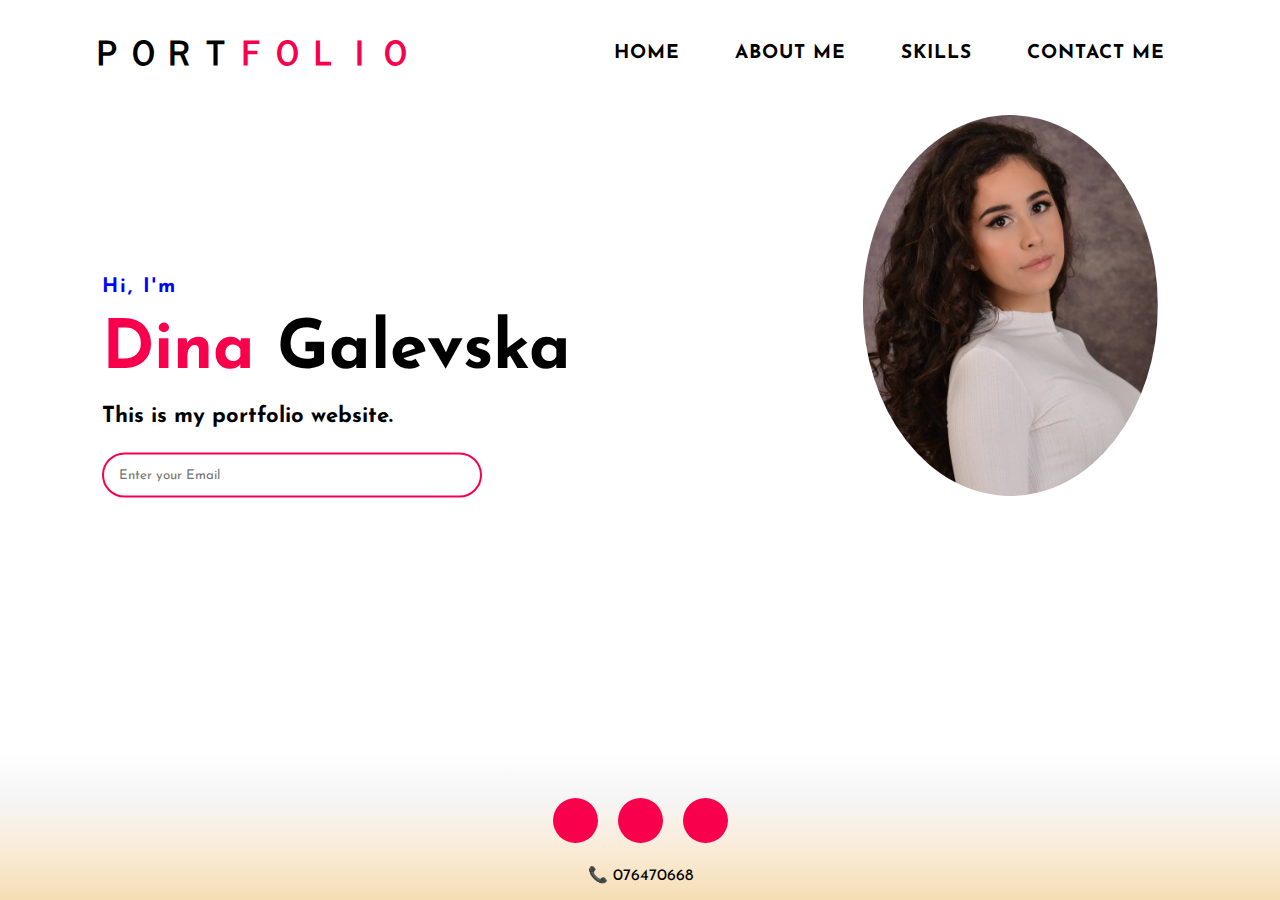
<file: index.html>
<!DOCTYPE html>
<html lang="en">
<head>
    <meta charset="UTF-8">
    <title>PORTFOLIO WEBSITE</title>
    <link rel="stylesheet" href="style.css">
    <link href="https://fonts.googleapis.com/css2?family=Josefin+Sans:ital,wght@0,100;0,200;0,300;0,400;0,500;0,600;0,700;1,100;1,200;1,300;1,400;1,500;1,600;1,700&display=swap" rel="stylesheet">

    <link rel="stylesheet" href="https://cdnjs.cloudflare.com/ajax/libs/font-awesome/6.1.1/css/all.min.css" integrity="sha512-KfkfwYDsLkIlwQp6LFnl8zNdLGxu9YAA1QvwINks4PhcElQSvqcyVLLD9aMhXd13uQjoXtEKNosOWaZqXgel0g==" crossorigin="anonymous" referrerpolicy="no-referrer" />
</head>
<body>
<div class="pocetok">
    <nav>
        <h2 class="logo">ＰＯＲＴ<span style="color: #f9004d;">ＦＯＬＩＯ</span></h2>
        <ul>
            <li><a href="index.html">HOME</a></li>
            <li><a href="about%20me.html">ABOUT ME</a></li>
            <li><a href="skill.html">SKILLS</a></li>
            <li><a href="hire_me.html">CONTACT ME</a></li>
        </ul>
    </nav>
<div class="image">

    <img id="slika2" src="photograduation.jpg" alt="image1">
</div>

    <div class="content">
        <h4>Hi, I'm</h4>
        <h2>Dina <span style="color:#000;">Galevska</span></h2>
        <h3>This is my portfolio website.</h3>
        <div class="newslatter">
            <form>
                <label for="mail"><input type="email" name="email" id="mail" placeholder="Enter your Email"></label>
            </form>
        </div>
    </div>
</div>
<footer>
    <div class="social">
        <a href="https://www.facebook.com/dina.galevska" target="_blank"><i class="fab fa-facebook-f"></i> </a>
        <a href="https://www.instagram.com/dinagalevska/" target="_blank"><i class="fab fa-instagram"></i> </a>
        <a href="mailto:dinagalevska2002@gmail.com " target="_blank"><i class="fa fa-envelope"></i></a>
    </div>
    <p> &#128222; 076470668</p>
</footer>



</body>
</html>
</file>
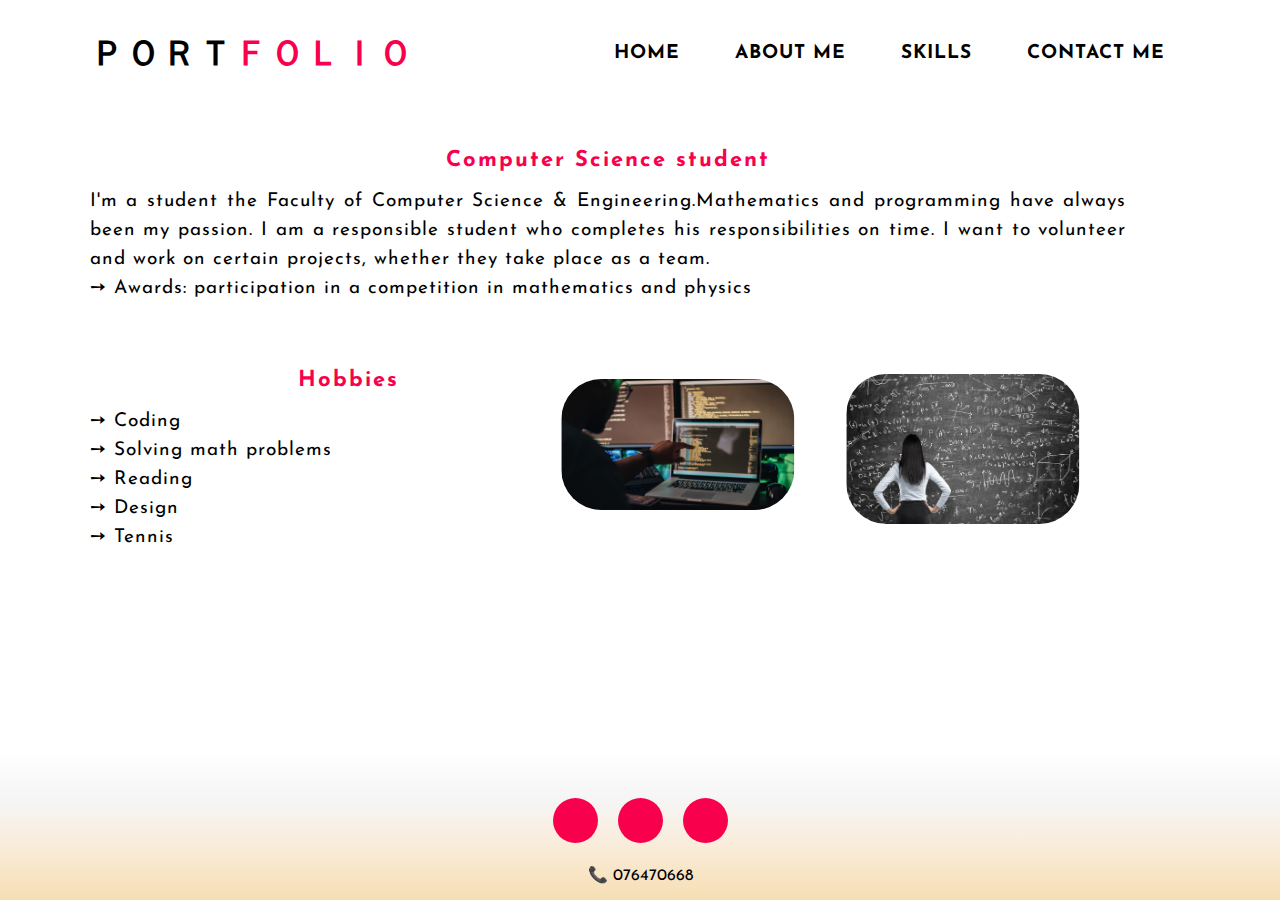
<file: about me.html>
<!DOCTYPE html>
<html lang="en">
<head>
  <meta charset="UTF-8">
  <title>PORTFOLIO WEBSITE</title>
  <link rel="stylesheet" href="style.css">
  <link href="https://fonts.googleapis.com/css2?family=Josefin+Sans:ital,wght@0,100;0,200;0,300;0,400;0,500;0,600;0,700;1,100;1,200;1,300;1,400;1,500;1,600;1,700&display=swap" rel="stylesheet">

  <link rel="stylesheet" href="https://cdnjs.cloudflare.com/ajax/libs/font-awesome/6.1.1/css/all.min.css" integrity="sha512-KfkfwYDsLkIlwQp6LFnl8zNdLGxu9YAA1QvwINks4PhcElQSvqcyVLLD9aMhXd13uQjoXtEKNosOWaZqXgel0g==" crossorigin="anonymous" referrerpolicy="no-referrer" />
</head>
<body>
<div class="hero">
  <nav>
    <h2 class="logo">ＰＯＲＴ<span style="color: #f9004d;">ＦＯＬＩＯ</span></h2>
    <ul>
      <li><a href="index.html">HOME</a></li>
      <li><a href="about%20me.html">ABOUT ME</a></li>
      <li><a href="skill.html">SKILLS</a></li>
      <li><a href="hire_me.html">CONTACT ME</a></li>
    </ul>
  </nav>
  <section class="text">

    <h5 style="letter-spacing: 2px; font-size: 22px;margin-bottom: 15px;margin-top: 5%;text-align: center"><span style="color:#f9004d;">Computer Science student</span></h5>

    <p style="letter-spacing: 1px;line-height: 29px;font-size:19px;margin-bottom: 40px;text-align: justify">
      I'm a student the Faculty of Computer Science & Engineering.Mathematics and programming have always been my passion. I am a responsible student who completes his responsibilities on time. I want to volunteer and work on certain projects, whether they take place as a team.
      <br>&#10137;  Awards: participation in a competition in mathematics and physics
    </p>
    <span id="rightnextto"> <ol><h3 style="font-size: 22px;margin-bottom: 15px;margin-top: 5%;color: #f9004d;letter-spacing: 2px;text-align: center">  Hobbies</h3>

      <li>&#10137; Coding</li>
      <li>&#10137; Solving math problems</li>
      <li>&#10137; Reading</li>
      <li>&#10137; Design</li>
        <li>&#10137; Tennis</li>
    </ol>
    </span>
    <span class="sliki">
        <img id="change" src="coding.jpg" alt="slika2" style="width: 45%;float: left;display: inline;margin-top: 7%;border-radius: 40px">
          <img id="change2" src="math.jpg" alt="slika3" style="width: 45%;float: right;display: inline;margin-top: 6%;border-radius: 40px">

    </span>

  </section>
  <footer>
    <div class="social">
      <a href="https://www.facebook.com/dina.galevska" target="_blank"><i class="fab fa-facebook-f"></i> </a>
      <a href="https://www.instagram.com/dinagalevska/" target="_blank"><i class="fab fa-instagram"></i> </a>
      <a href="mailto:dinagalevska2002@gmail.com " target="_blank"><i class="fa fa-envelope"></i></a>
    </div>
    <p> &#128222; 076470668</p>
  </footer>
</div></body>
</html>
</file>
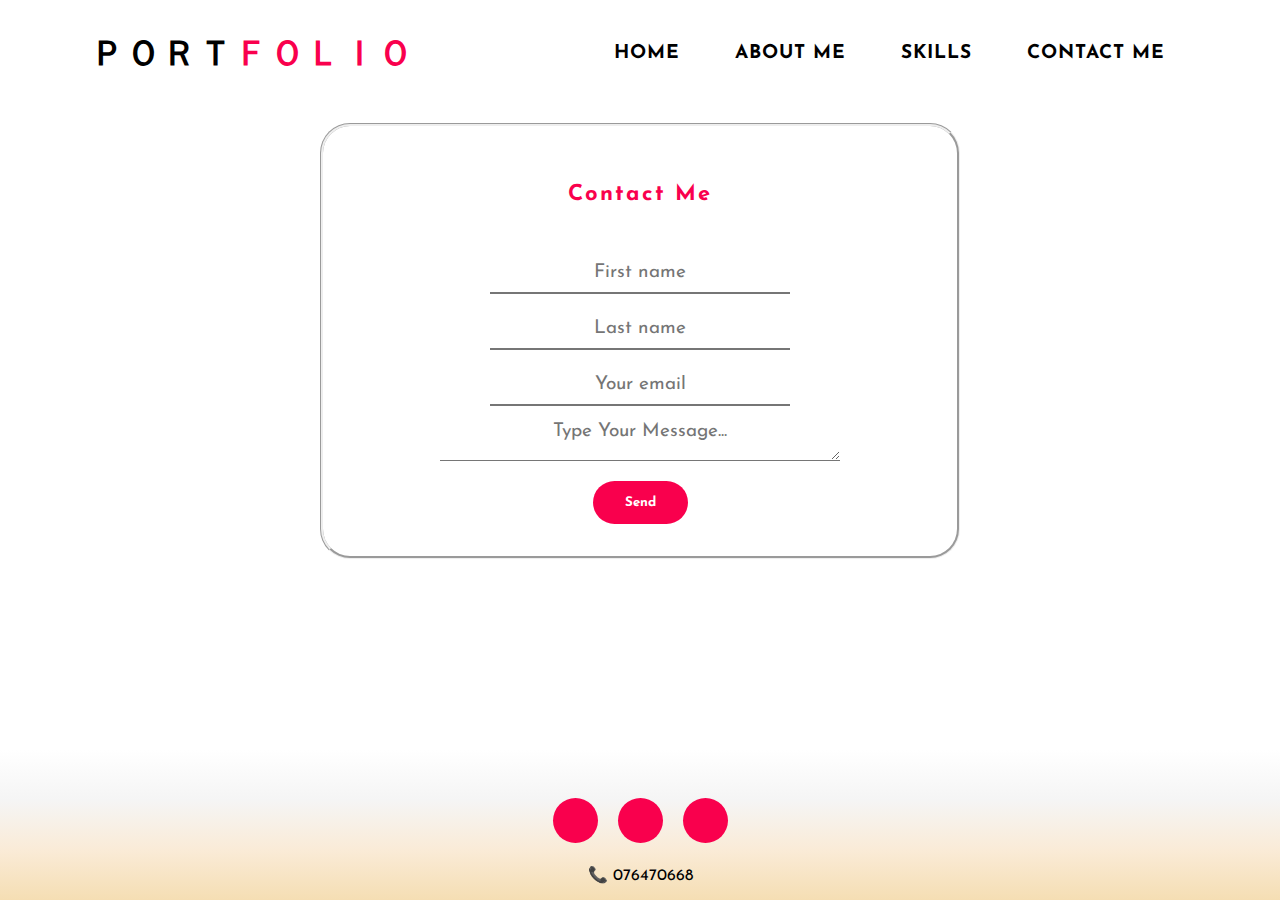
<file: hire_me.html>
<!DOCTYPE html>
<html lang="en">
<head>
    <meta charset="UTF-8">
    <title>PORTFOLIO WEBSITE</title>
    <link rel="stylesheet" href="style.css">
    <link href="https://fonts.googleapis.com/css2?family=Josefin+Sans:ital,wght@0,100;0,200;0,300;0,400;0,500;0,600;0,700;1,100;1,200;1,300;1,400;1,500;1,600;1,700&display=swap" rel="stylesheet">

    <link rel="stylesheet" href="https://cdnjs.cloudflare.com/ajax/libs/font-awesome/6.1.1/css/all.min.css" integrity="sha512-KfkfwYDsLkIlwQp6LFnl8zNdLGxu9YAA1QvwINks4PhcElQSvqcyVLLD9aMhXd13uQjoXtEKNosOWaZqXgel0g==" crossorigin="anonymous" referrerpolicy="no-referrer" />
</head>
<body>
<div class="hero">
    <nav>
        <h2 class="logo">ＰＯＲＴ<span style="color: #f9004d;">ＦＯＬＩＯ</span></h2>
        <ul>
            <li><a href="index.html">HOME</a></li>
            <li><a href="about%20me.html">ABOUT ME</a></li>
            <li><a href="skill.html">SKILLS</a></li>
            <li><a href="hire_me.html">CONTACT ME</a></li>
        </ul>
    </nav>
    <section class="hireme">

        <div style="border-style: groove;border-radius: 30px;margin-top: 2%;width: 50%">
            <h1 style="font-size: 22px;margin-top: 9%; text-align: center;color: #f9004d;letter-spacing: 2px;">Contact Me</h1>
        <form style="top: 50%;justify-content: center;text-align: center">
        <br>
        <br>
        <br>

            <label>
                <input type="text" class="fname" name="fname" placeholder="First name" style="top: 50%;">
            </label><br>
            <br>
            <label>
                <input type="text"  class="fname" name="lname" placeholder="Last name">
            </label><br><br>
            <label>
                <input type="email" class="fname" name="mail" placeholder="Your email">
            </label><br><br>
            <label>
                <textarea  class="fname1" name="type something" placeholder="Type Your Message..."></textarea>
            </label><br><br>
        <button type="button2">Send</button>
        </form>
            <br>
            <br>
        </div>
    </section>
    <footer>
        <div class="social">
            <a href="https://www.facebook.com/dina.galevska" target="_blank"><i class="fab fa-facebook-f"></i> </a>
            <a href="https://www.instagram.com/dinagalevska/" target="_blank"><i class="fab fa-instagram"></i> </a>
            <a href="mailto:dinagalevska2002@gmail.com " target="_blank"> <i class="fa fa-envelope"></i></a>
        </div>
        <p> &#128222; 076470668</p>
    </footer>

</div></body>
</html>
</file>
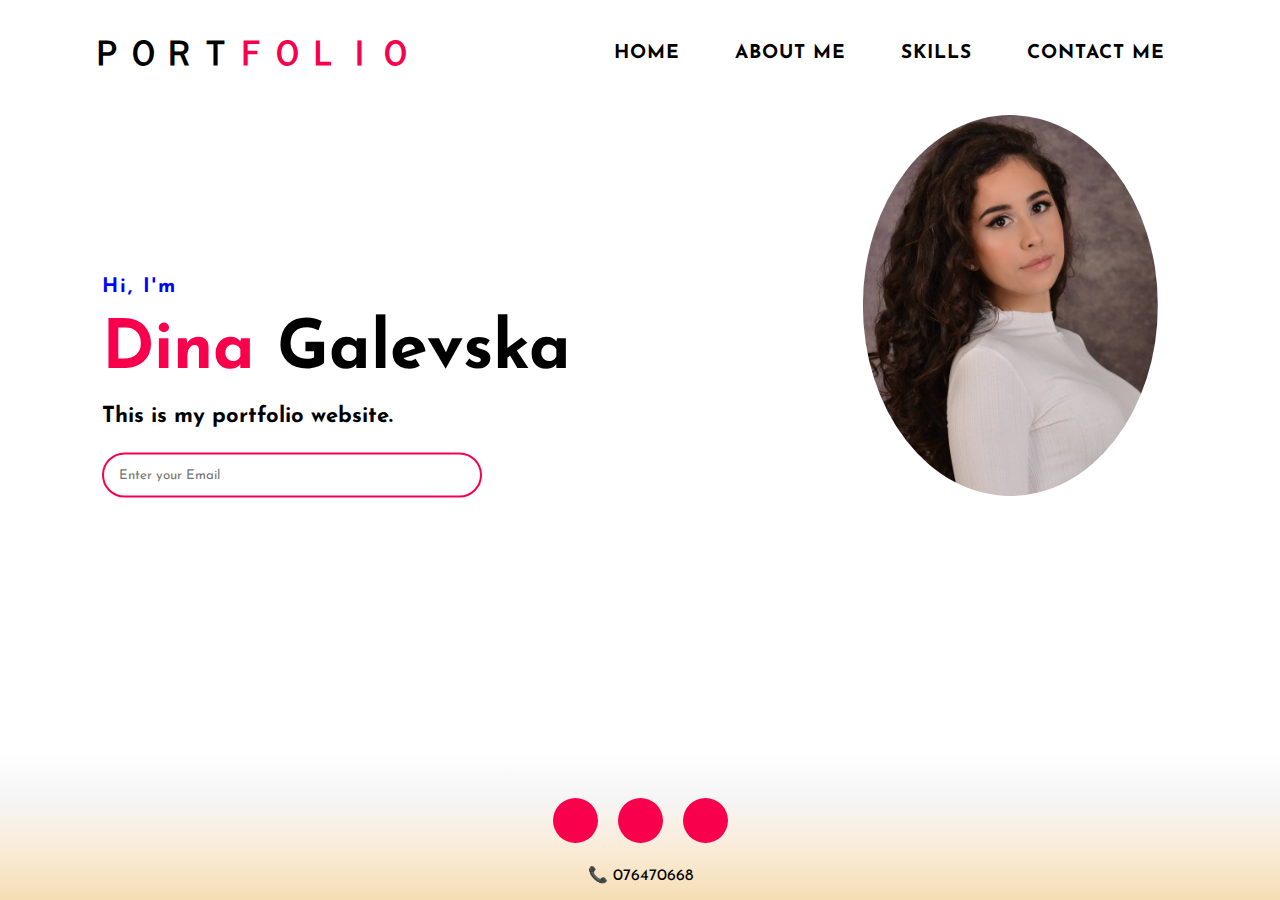
<file: home.html>
<!DOCTYPE html>
<html lang="en">
<head>
    <meta charset="UTF-8">
    <title>PORTFOLIO WEBSITE</title>
    <link rel="stylesheet" href="style.css">
    <link href="https://fonts.googleapis.com/css2?family=Josefin+Sans:ital,wght@0,100;0,200;0,300;0,400;0,500;0,600;0,700;1,100;1,200;1,300;1,400;1,500;1,600;1,700&display=swap" rel="stylesheet">

    <link rel="stylesheet" href="https://cdnjs.cloudflare.com/ajax/libs/font-awesome/6.1.1/css/all.min.css" integrity="sha512-KfkfwYDsLkIlwQp6LFnl8zNdLGxu9YAA1QvwINks4PhcElQSvqcyVLLD9aMhXd13uQjoXtEKNosOWaZqXgel0g==" crossorigin="anonymous" referrerpolicy="no-referrer" />
</head>
<body>
<div class="pocetok">
    <nav>
        <h2 class="logo">ＰＯＲＴ<span style="color: #f9004d;">ＦＯＬＩＯ</span></h2>
        <ul>
            <li><a href="home.html">HOME</a></li>
            <li><a href="about%20me.html">ABOUT ME</a></li>
            <li><a href="skill.html">SKILLS</a></li>
            <li><a href="hire_me.html">CONTACT ME</a></li>
        </ul>
    </nav>
<div class="image">

    <img id="slika2" src="photograduation.jpg" alt="image1">
</div>

    <div class="content">
        <h4>Hi, I'm</h4>
        <h2>Dina <span style="color:#000;">Galevska</span></h2>
        <h3>This is my portfolio website.</h3>
        <div class="newslatter">
            <form>
                <label for="mail"><input type="email" name="email" id="mail" placeholder="Enter your Email"></label>
            </form>
        </div>
    </div>
</div>
<footer>
    <div class="social">
        <a href="https://www.facebook.com/dina.galevska" target="_blank"><i class="fab fa-facebook-f"></i> </a>
        <a href="https://www.instagram.com/dinagalevska/" target="_blank"><i class="fab fa-instagram"></i> </a>
        <a href="mailto:dinagalevska2002@gmail.com " target="_blank"><i class="fa fa-envelope"></i></a>
    </div>
    <p> &#128222; 076470668</p>
</footer>



</body>
</html>
</file>
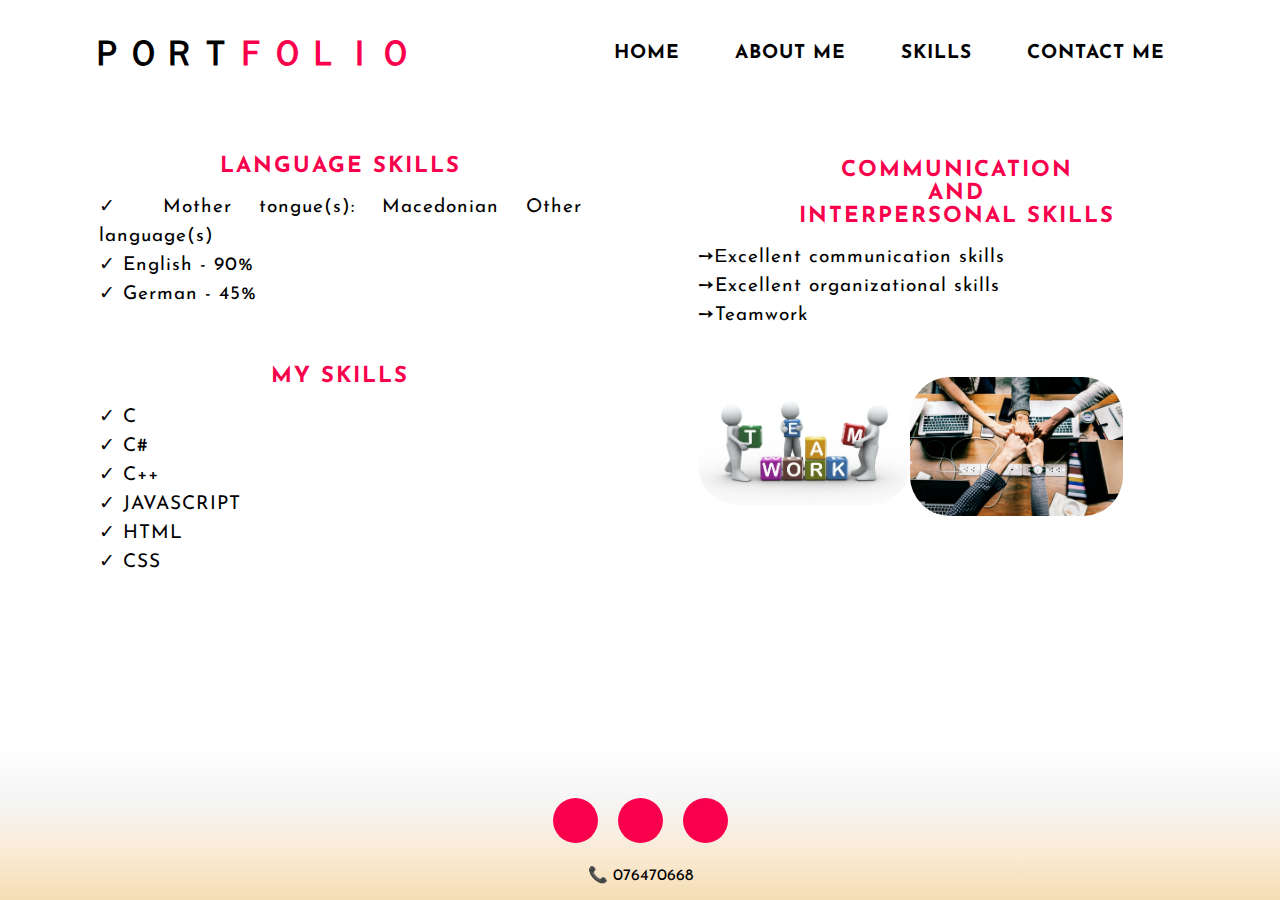
<file: skill.html>
<!DOCTYPE html>
<html lang="en">
<head>
  <meta charset="UTF-8">
  <title>PORTFOLIO WEBSITE</title>
  <link rel="stylesheet" href="style.css">
  <link href="https://fonts.googleapis.com/css2?family=Josefin+Sans:ital,wght@0,100;0,200;0,300;0,400;0,500;0,600;0,700;1,100;1,200;1,300;1,400;1,500;1,600;1,700&display=swap" rel="stylesheet">

  <link rel="stylesheet" href="https://cdnjs.cloudflare.com/ajax/libs/font-awesome/6.1.1/css/all.min.css" integrity="sha512-KfkfwYDsLkIlwQp6LFnl8zNdLGxu9YAA1QvwINks4PhcElQSvqcyVLLD9aMhXd13uQjoXtEKNosOWaZqXgel0g==" crossorigin="anonymous" referrerpolicy="no-referrer" />
</head>
<body>
<div class="hero">
  <nav>
    <h2 class="logo">ＰＯＲＴ<span style="color: #f9004d;">ＦＯＬＩＯ</span></h2>
    <ul>
      <li><a href="index.html">HOME</a></li>
      <li><a href="about%20me.html">ABOUT ME</a></li>
      <li><a href="skill.html">SKILLS</a></li>
      <li><a href="hire_me.html">CONTACT ME</a></li>
    </ul>
  </nav>
  <section class="hireme">
      <div style="width: 90%">
<span id="mains">
  <h3 style="font-size: 22px;margin-bottom: 15px;margin-top: 12%;color: #f9004d;letter-spacing: 2px;text-align: center;"> LANGUAGE SKILLS</h3>
  <ol>
    <li >&#10003; Mother tongue(s): Macedonian
    Other language(s)
    <li>
       &#10003;  English - 90%
    </li>
        <li>&#10003; German - 45%</li>
    </ol>
    <br>
    <br>
    <h3 style="font-size: 22px;margin-bottom: 15px;margin-top: 5%;color: #f9004d;letter-spacing: 2px;text-align: center">MY SKILLS</h3>
    <ol>
        <li>&#10003; C</li>
        <li>&#10003; C#</li>
        <li>&#10003; C++</li>
        <li>&#10003; JAVASCRIPT</li>
        <li>&#10003; HTML</li>
        <li>&#10003; CSS</li>
    </ol>
</span>

    <span class="main2">

    <h3 style="font-size: 22px;margin-bottom: 15px;margin-top: 12%;color: #f9004d;letter-spacing: 2px;text-align: center"> COMMUNICATION <br>AND<br> INTERPERSONAL SKILLS</h3>
        <ol>
        <li> &#10137;Еxcellent communication skills</li>
       <li> &#10137;Excellent organizational skills</li>
            <li>&#10137;Teamwork </li>
        </ol>
        <br>
        <img id="change" src="tim.jpg" alt="slika5" style="width: 41%;float: left;display: inline;margin-top: 6%;border-radius: 40px">
        <img id="change2" src="tim1.jpeg" alt="slika6" style="width: 41%;float: left;display: inline;margin-top: 6%;border-radius: 40px;margin-right: 7%">
    </span>
      </div>
  </section>


  <footer>
    <div class="social">
      <a href="https://www.facebook.com/dina.galevska" target="_blank"><i class="fab fa-facebook-f"></i> </a>
      <a href="https://www.instagram.com/dinagalevska/" target="_blank"><i class="fab fa-instagram"></i> </a>
      <a href="mailto:dinagalevska2002@gmail.com " target="_blank"> <i class="fa fa-envelope"></i></a>
    </div>
    <p> &#128222; 076470668</p>
  </footer>

</div></body>
</html>
</file>
<file: style.css>
*{
    padding: 0;
    margin: 0;
    font-family: 'Josefin Sans',sans-serif;
    box-sizing: border-box;
}
.pocetok
{
    height: 100vh;
    width: 100%;
    background: white ;
}
nav
{
    display: flex;
    justify-content:space-between ;
    align-items: center;
    padding-top: 10px;
    padding-left:7% ;
    padding-right: 7%;
}

.image
{
    width: 70%;
    float: right;

}
.image img
{
    position: relative;
    left: 60%;
    transform: translateX(-20%);
    transition: bottom 1s,left 1s;
}

#slika2
{
    width: 33%;
    margin-top: 2%;
    border-radius: 60%;
}

.image:hover #slika2
{
    left: 40%;
}
.logo
{
    color: black;
    font-size: 35px;
    letter-spacing:1px ;

}
nav ul li
{
    list-style-type: none;
    display: inline-block;
    padding: 10px 25px;
}
nav ul li a
{
    color: black;
    text-decoration: none;
    font-weight: bold;
    text-transform: capitalize;
}
nav ul li a:hover
{
    color:#f9004e;
    transition:.4s;
}
.content
{
    position: absolute;
    top: 43%;
    left: 8%;
    transform: translateY(-50%) ;
}
h2
{
    color: #f9004d;
    margin: 20px 0 20px;
    font-size: 68px;
}
h3
{
    color: black;
    font-size: 22px;
    margin-bottom: 25px;
}
h4
{
    color: blue;
    letter-spacing:2px;
font-size: 20px;
}
.newslatter form
{
    width: 380px;
    max-width: 100%;
    position: relative;
}
.newslatter form input:first-child{
    display: inline-block;
    width: 100%;
    padding:14px 130px 14px 15px ;
    border:2px solid #f9004d;
    outline: none;
    border-radius: 50px;
}

.text
{
    width: 95%;
    max-width: 100%;
    padding-left:7% ;
    padding-right: 7%;
    top: 50%;

}
button
{
    background-color: #f9004d;
    color: white;
    text-decoration: none;
    border:2px solid transparent ;
    font-weight: bold;
    padding: 13px 30px;
    border-radius: 30px;
    transition: .4s;
}
button:hover
{

    border:1px solid;
    cursor: pointer;

}
.hireme
{
    width: 100%;
    display: flex;
    align-items: center;
    justify-content: center;
}
.button2
{
    background-color: #f9004d;
    color: white;
    text-decoration: none;
    border:13px solid transparent ;
    font-weight: bold;
    padding: 13px 30px;
    border-radius: 30px;

    transition: .4s;
    justify-content: center;
    margin-left: 50%;
}
.fname
{
    width: 300px;
    height: 40px;
    border-top: none;
    border-left: none;
    border-right: none;
    text-align: center;
    font-size: 19px;
    justify-content: center;
}
.fname1
{
    width: 400px;
    border-top: none;
    border-left: none;
    border-right: none;
    text-align: center;
    font-size: 19px;
}
footer
{
    position: fixed;
    margin-top: 29px;
    padding-top: 10px;
    bottom: 0;
    width: 100%;
    height: 150px;
    display: flex;
    flex-direction: column;
    align-items: center;
    backdrop-filter: blur(15px);
    background-image: linear-gradient(white,whitesmoke,antiquewhite,wheat);
    justify-content: center;
}
.social
{
    display: flex;
}
.social a
{
    width: 45px;
    height: 45px;
    display: flex;
    align-items: center;
    justify-content: center;
    background: #f9004d;
    border-radius: 50%;
    margin: 22px 10px;
    color: black;
    text-decoration: none;
}
#rightnextto
{
    width:50%;
    float: left;
    position: relative;
}
li
{
    list-style-type: none;
   letter-spacing: 1px;
    font-size:19px;
    line-height: 29px;
}
.sliki
{
    float: right;
    width: 50%;
}
.sliki img
{
    position: relative;
    transform: translateX(-20%);
    transition:right 15s;
}

.sliki:hover #change
{
    right: 10%;
    animation-duration: 4s;
    animation-delay: 2s;
}
.sliki:hover #change2
{
    right:10%;
    animation-duration: 4s;
    animation-delay: 2s;
}
.social a:hover
{
    transform: scale(1.2);
    transition: .2s;
}
#mains
{
    width: 45%;
    float: left;
    position: relative;
    margin-left: auto;
    margin-right: auto;
    text-align: justify;
    padding-left:3% ;


}
.main2
{
    float: right;
    width: 45%;
    position: relative;
    margin-left: auto;
    margin-right: auto;
    text-align: justify;
}
</file>
